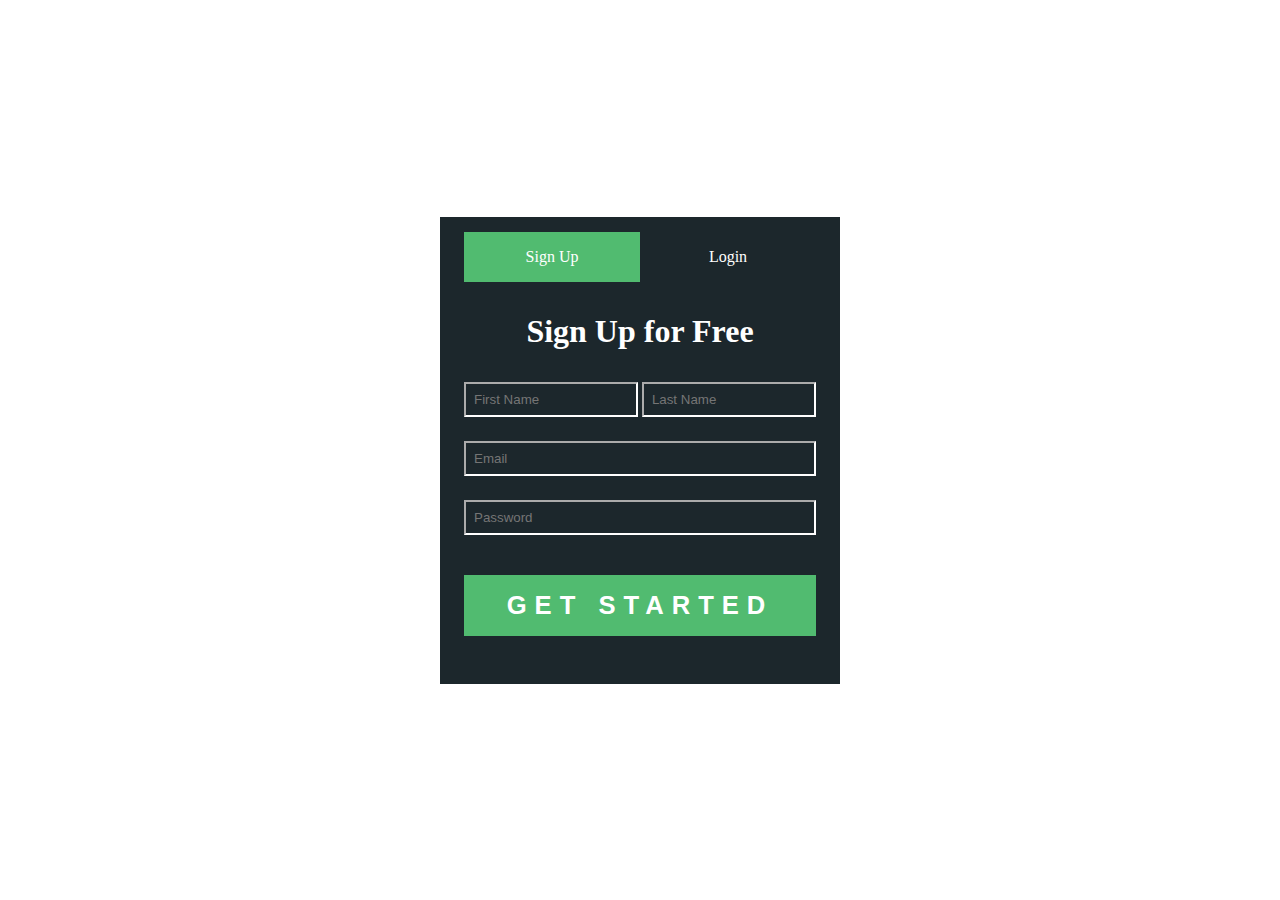
<file: index.html>
<!DOCTYPE html>
<html lang="en">

<head>
    <meta charset="UTF-8">
    <meta http-equiv="X-UA-Compatible" content="IE=edge">
    <meta name="viewport" content="width=device-width, initial-scale=1.0">
    <title>lev3_2</title>
    <link rel="stylesheet" href="./assets/css/style.css">
</head>

<body>
    <main>
        <div class="Link">
            <a class="su" href="./index.html">Sign Up</a>

            <a class="lo" href="./html/login.html">Login</a>
        </div>
        <h1>Sign Up for Free</h1>
        <div>
            <form action="">
                <span>
                    <label for=""> <input type="text" placeholder="First Name"></label>
                    <label for=""> <input type="text" placeholder="Last Name"></label>
                </span>
                <label for=""> <input type="email" placeholder="Email"></label>
                <label for=""> <input type="password" placeholder="Password"></label>
                <input class="a" type="submit" value="GET STARTED">
            </form>
        </div>
    </main>
</body>

</html>
</file>
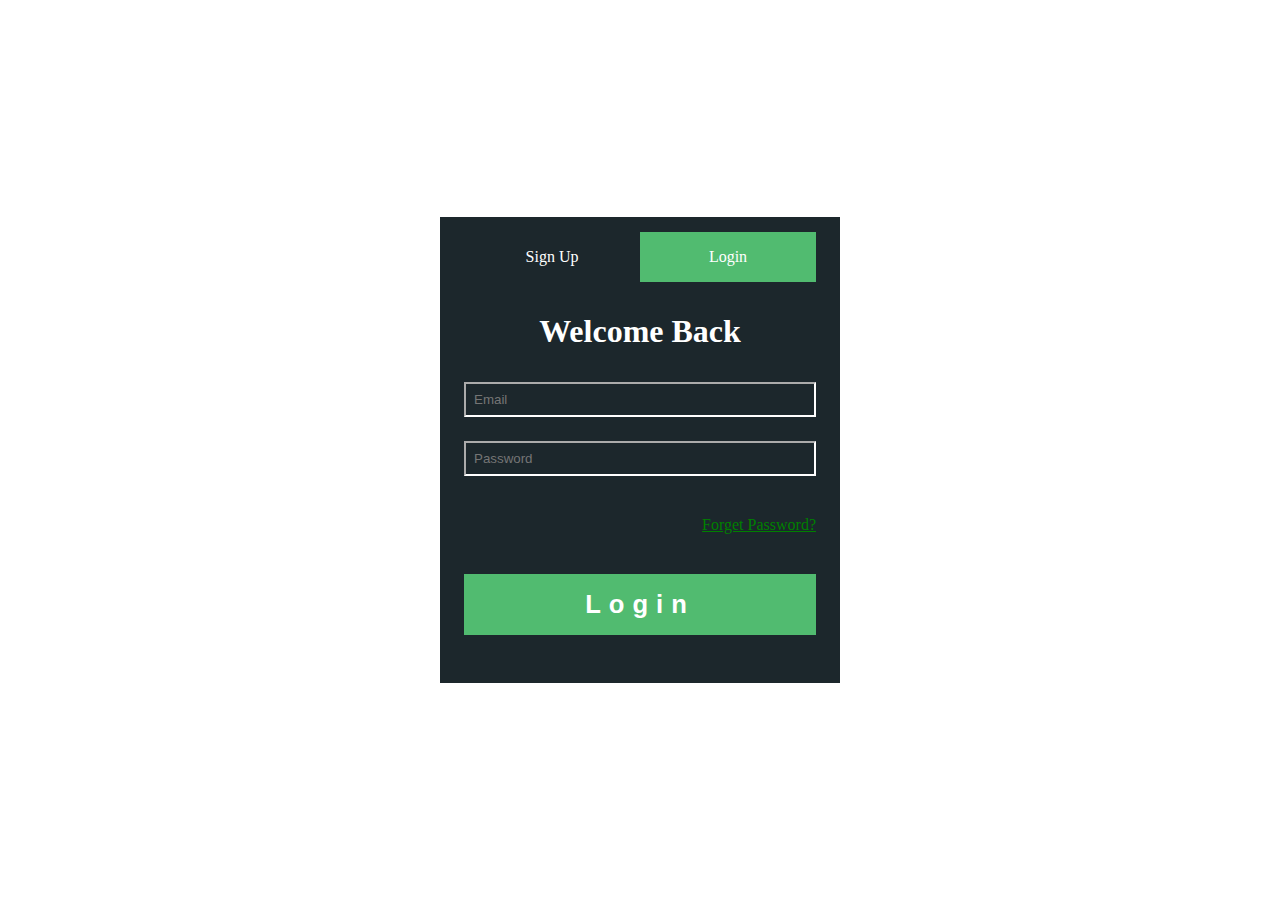
<file: html/login.html>
<!DOCTYPE html>
<html lang="en">

<head>
    <meta charset="UTF-8">
    <meta http-equiv="X-UA-Compatible" content="IE=edge">
    <meta name="viewport" content="width=device-width, initial-scale=1.0">
    <title>Login</title>
    <link rel="stylesheet" href="../assets/css/style-login.css">
</head>

<body>
    <main>
        <div class="Link">
            <a class="su" href="../index.html">Sign Up</a>

            <a class="lo" href="./html/login.html">Login</a>
        </div>
        <h1>Welcome Back</h1>
        <div class="maindiv">
            <form action="">

                <label for=""> <input type="email" placeholder="Email"></label>
                <label for=""> <input type="password" placeholder="Password"></label>
                <a class="forget" href="">Forget Password?</a>
                <input class="a" type="submit" value="Login">
            </form>

        </div>
    </main>
</body>

</html>
</file>
<file: assets/css/style.css>
* {
    margin: 0;
    padding: 0;
    box-sizing: border-box;
}


body {
    height: 100vh;
    display: flex;
    justify-content: center;
    align-items: center;
}

main {
    padding: 1rem 1.5rem 3rem 1.5rem;
    display: flex;
    flex-direction: column;
    width: 25rem;
    background-color: #1c272c;
    gap: 2rem;

}

main form {
    display: flex;
    flex-direction: column;
    gap: 1.5rem;
    width: 100%;
}

.Link {
    width: 100%;
    height: 3rem;
    display: flex;
    justify-content: space-around;
    align-items: center;

}

main .Link .su {
    width: 50%;
    text-align: center;
    background-color: #51bb70;
    padding: 1rem;
    color: white;
    text-decoration: none;
}

main .Link .lo {
    width: 50%;
    text-align: center;
    padding: 1rem;
    color: white;
    text-decoration: none;
}

main .Link .lo:hover,
.su:hover {
    width: 50%;
    text-align: center;
    background-color: yellowgreen;
    padding: 1rem;
}

main .Link .su:hover {

    width: 50%;
    text-align: center;
    background-color: yellowgreen;
    padding: 1rem;
}

main>h1 {
    text-align: center;
    color: white;
}

main div form input {
    /* line-height: 1.5rem; */
    background: #1c272c;
    border: 2px inset white;
}

main div form span input {
    width: 49.4%;
    padding: 0.5rem;
}

main div form>label {
    width: 100%;
}

main div form>label input {
    width: 100%;
    padding: 0.5rem;
    color: white;
}

/* article {
    margin-top: 3rem;
    width: 100%;
    height: 3rem;
    display: flex;
    justify-content: space-around;
    align-items: center;

} */

main div  .a {
    margin-top: 1rem;
    width: 100%;
    text-align: center;
    background-color: #51bb70;
    padding: 1rem;
    font-size: 1.6rem;
    letter-spacing: 0.5rem;
    color: white ;
    text-decoration: none;
    font-family: Arial, Helvetica, sans-serif;
    font-weight: 700;
    border: none;
}
</file>
<file: assets/css/style-login.css>
* {
    margin: 0;
    padding: 0;
    box-sizing: border-box;
}


body {
    height: 100vh;
    display: flex;
    justify-content: center;
    align-items: center;
}

main {
    padding: 1rem 1.5rem 3rem 1.5rem;
    display: flex;
    flex-direction: column;
    width: 25rem;
    background-color: #1c272c;
    gap: 2rem;

}

main form {
    display: flex;
    flex-direction: column;
    gap: 1.5rem;
    width: 100%;
}

.Link {
    width: 100%;
    height: 3rem;
    display: flex;
    justify-content: space-around;
    align-items: center;

}

main .Link .lo {
    width: 50%;
    text-align: center;
    background-color: #51bb70;
    padding: 1rem;
    color: white;
    text-decoration: none;
}

main .Link .su {
    width: 50%;
    text-align: center;
    padding: 1rem;
    color: white;
    text-decoration: none;
}

main .Link .lo:hover,
.su:hover {
    width: 50%;
    text-align: center;
    background-color: yellowgreen;
    padding: 1rem;
}

main .Link .su:hover {

    width: 50%;
    text-align: center;
    background-color: yellowgreen;
    padding: 1rem;
}

main>h1 {
    text-align: center;
    color: white;
}

main .maindiv{
    display: flex;
    flex-direction: column;
}

main div form input {
    /* line-height: 1.5rem; */
    background: #1c272c;
    border: 2px inset white;
}

main div form span input {
    width: 49.4%;
    padding: 0.5rem;
}

main div form>label {
    width: 100%;
}

main div form>label input {
    width: 100%;
    padding: 0.5rem;
    color: white;
}



main div .a{
    margin-top: 1rem;
    width: 100%;
    text-align: center;
    background-color: #51bb70;
    padding: 1rem;
    font-size: 1.6rem;
    letter-spacing: 0.5rem;
    color: white ;
    text-decoration: none;
    font-family: Arial, Helvetica, sans-serif;
    font-weight: 700;
    border: none;
}

.forget{
    margin-top: 1rem;
    color: green;
    align-self: flex-end;
}
</file>
